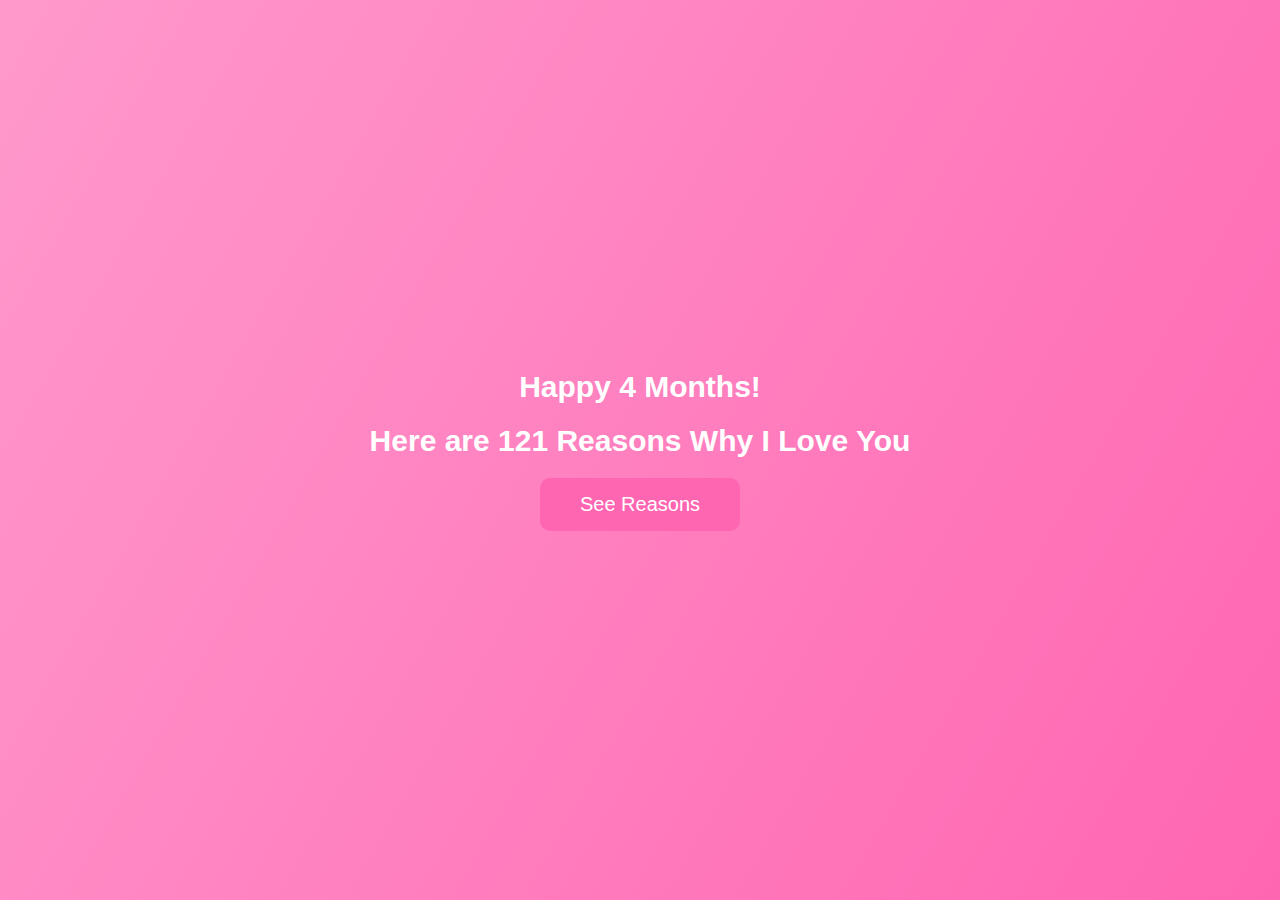
<file: index.html>
<!DOCTYPE html>
<html lang="en">
<head>
    <meta charset="UTF-8">
    <meta name="viewport" content="width=device-width, initial-scale=1.0">
    <title>121 Reasons Why I Love You</title>
    <link rel="stylesheet" href="styles.css">
    <link rel="icon" type="image/x-icon" href="images/favicon.ico">
</head>
<body>
    <!-- Start Page Section -->
    <div id="start-page">
        <div>
            <div class="start-message">Happy 4 Months!</div>
            <div class="start-message">Here are 121 Reasons Why I Love You</div>
            <a href="bubbles.html">
            <button id="start-button" href="bubbles.html">See Reasons</button>
            </a>
        </div>
    </div>

    <script src="script.js"></script>
</body>
</html>
</file>
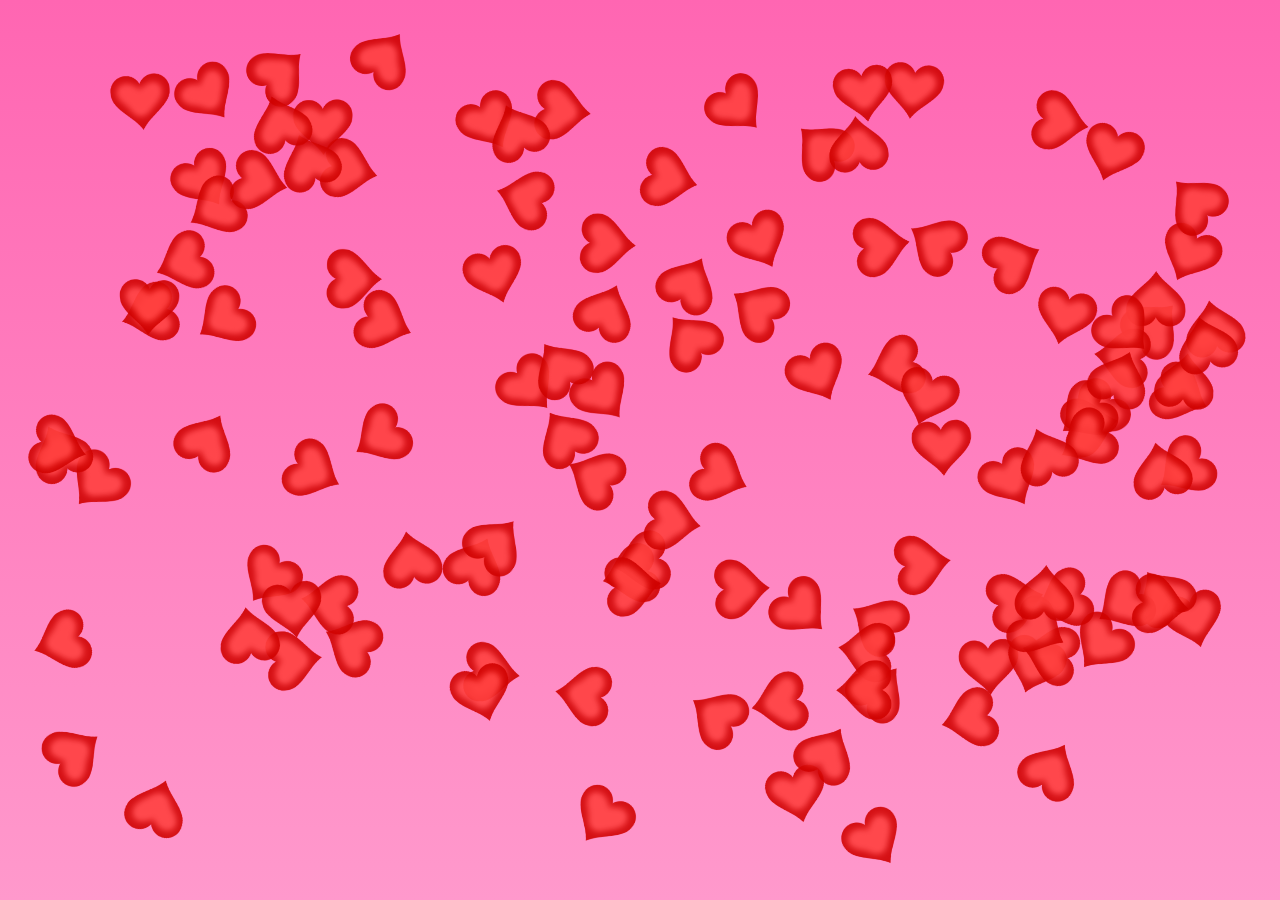
<file: bubbles.html>
<!DOCTYPE html>
<html lang="en">
<head>
    <meta charset="UTF-8">
    <meta name="viewport" content="width=device-width, initial-scale=1.0">
    <title>121 Reasons Why I Love You</title>
    <link rel="stylesheet" href="styles.css">
    <link rel="icon" type="image/x-icon" href="images/favicon.ico">
</head>
<body>
    <!-- Sky background container -->
    <div class="sky">
        <div class="heart-container">
            <!-- Bubbles will be inserted here dynamically -->
        </div>
    </div>

    <!-- Message Box -->
    <div id="bubble-message" class="message-box">
        <p id="message-text"></p>
        <button id="close-message">Close</button>
    </div>

    <script src="script.js"></script>
</body>
</html>
</file>
<file: styles.css>
/* Basic Reset */
* {
    margin: 0;
    padding: 0;
    box-sizing: border-box;
}

body, html {
    height: 100%;
    font-family: 'Arial', sans-serif;
}

/* Sky background */
.sky {
    position: relative;
    height: 100vh;
    background: linear-gradient(to top, #ff99cc, #ff66b2); /* Pink gradient */
    overflow: hidden;
}

/* Heart-shaped bubbles */
.bubble {
    position: absolute;
    background-image: url('images/heart.png'); /* Replace with your heart PNG path */
    background-repeat: no-repeat;
    background-position: center;
    display: flex;
    justify-content: center;
    align-items: center;
    cursor: pointer;
    font-size: 12px;
    color: white;
    font-weight: bold;
    transition: transform 0.3s ease, opacity 0.5s ease;
    transform: rotate(0deg); /* Default, no rotation */
    opacity: 0.9;
    background-size: contain;
    width: 60px;
    height: 60px;
}

/* Bubble hover effect */
.bubble:hover {
    transform: scale(1.1);
}

/* Floating animation for the bubbles */
.bubble {
    animation: float 8s ease-in-out infinite;
}

@keyframes float {
    0% {
        transform: translateY(0);
    }
    50% {
        transform: translateY(-30px);
    }
    100% {
        transform: translateY(0);
    }
}

/* Message Box Styling */
.message-box {
    position: fixed;
    top: 15%;
    left: 50%;
    transform: translateX(-50%);
    padding: 30px;
    background: rgba(255, 255, 255, 0.9);
    font-size: 20px;
    color: #333;
    max-width: 80%;
    text-align: center;
    border-radius: 12px;
    display: none; /* Hidden by default */
    box-shadow: 0 4px 20px rgba(0, 0, 0, 0.3);
    animation: fadeIn 0.6s ease-out, slideIn 0.6s ease-out;
}

/* Fade In animation */
@keyframes fadeIn {
    0% {
        opacity: 0;
    }
    100% {
        opacity: 1;
    }
}

/* Slide In animation */
@keyframes slideIn {
    0% {
        transform: translateY(-50px);
        opacity: 0;
    }
    100% {
        transform: translateY(0);
        opacity: 1;
    }
}

/* Close button */
#close-message {
    background-color: #ff66b2;
    color: white;
    border: none;
    padding: 10px 20px;
    margin-top: 20px;
    font-size: 16px;
    border-radius: 5px;
    cursor: pointer;
    transition: background-color 0.3s;
}

#close-message:hover {
    background-color: #ff3399;
}

/* Bubble sizes and adjustments for mobile responsiveness */
@media screen and (max-width: 480px) {
    .bubble {
        width: 18vw;
        height: 18vw;
        background-size: contain;
    }

    .message-box {
        font-size: 16px;
        padding: 20px;
    }
}

/* Tablets and below */
@media screen and (max-width: 768px) {
    .bubble {
        width: 15vw;
        height: 15vw;
        background-size: contain;
    }

    .message-box {
        font-size: 18px;
        padding: 25px;
    }
}

@media screen and (max-width: 1024px) {
    .bubble {
        width: 12vw;
        height: 12vw;
        background-size: contain;
    }
}

/* Start Page - General Styling */
#start-page {
    height: 100vh;
    display: flex;
    justify-content: center;
    align-items: center;
    background: linear-gradient(120deg, #ff99cc, #ff66b2); /* Gradient Background */
    text-align: center;
    font-family: 'Arial', sans-serif;
}

.start-message {
    font-size: 30px;
    font-weight: bold;
    color: #fff;
    margin-bottom: 20px;
}

#start-button {
    padding: 15px 40px;
    background-color: #ff66b2;
    color: white;
    font-size: 20px;
    border: none;
    border-radius: 10px;
    cursor: pointer;
    transition: background-color 0.3s ease;
}

#start-button:hover {
    background-color: #ff3399;
}

/* Mobile responsiveness for Start Page */
@media screen and (max-width: 768px) {
    .start-message {
        font-size: 24px;
    }

    #start-button {
        padding: 12px 35px;
        font-size: 18px;
    }

    .loader {
        width: 40px;
        height: 40px;
    }
}
</file>
